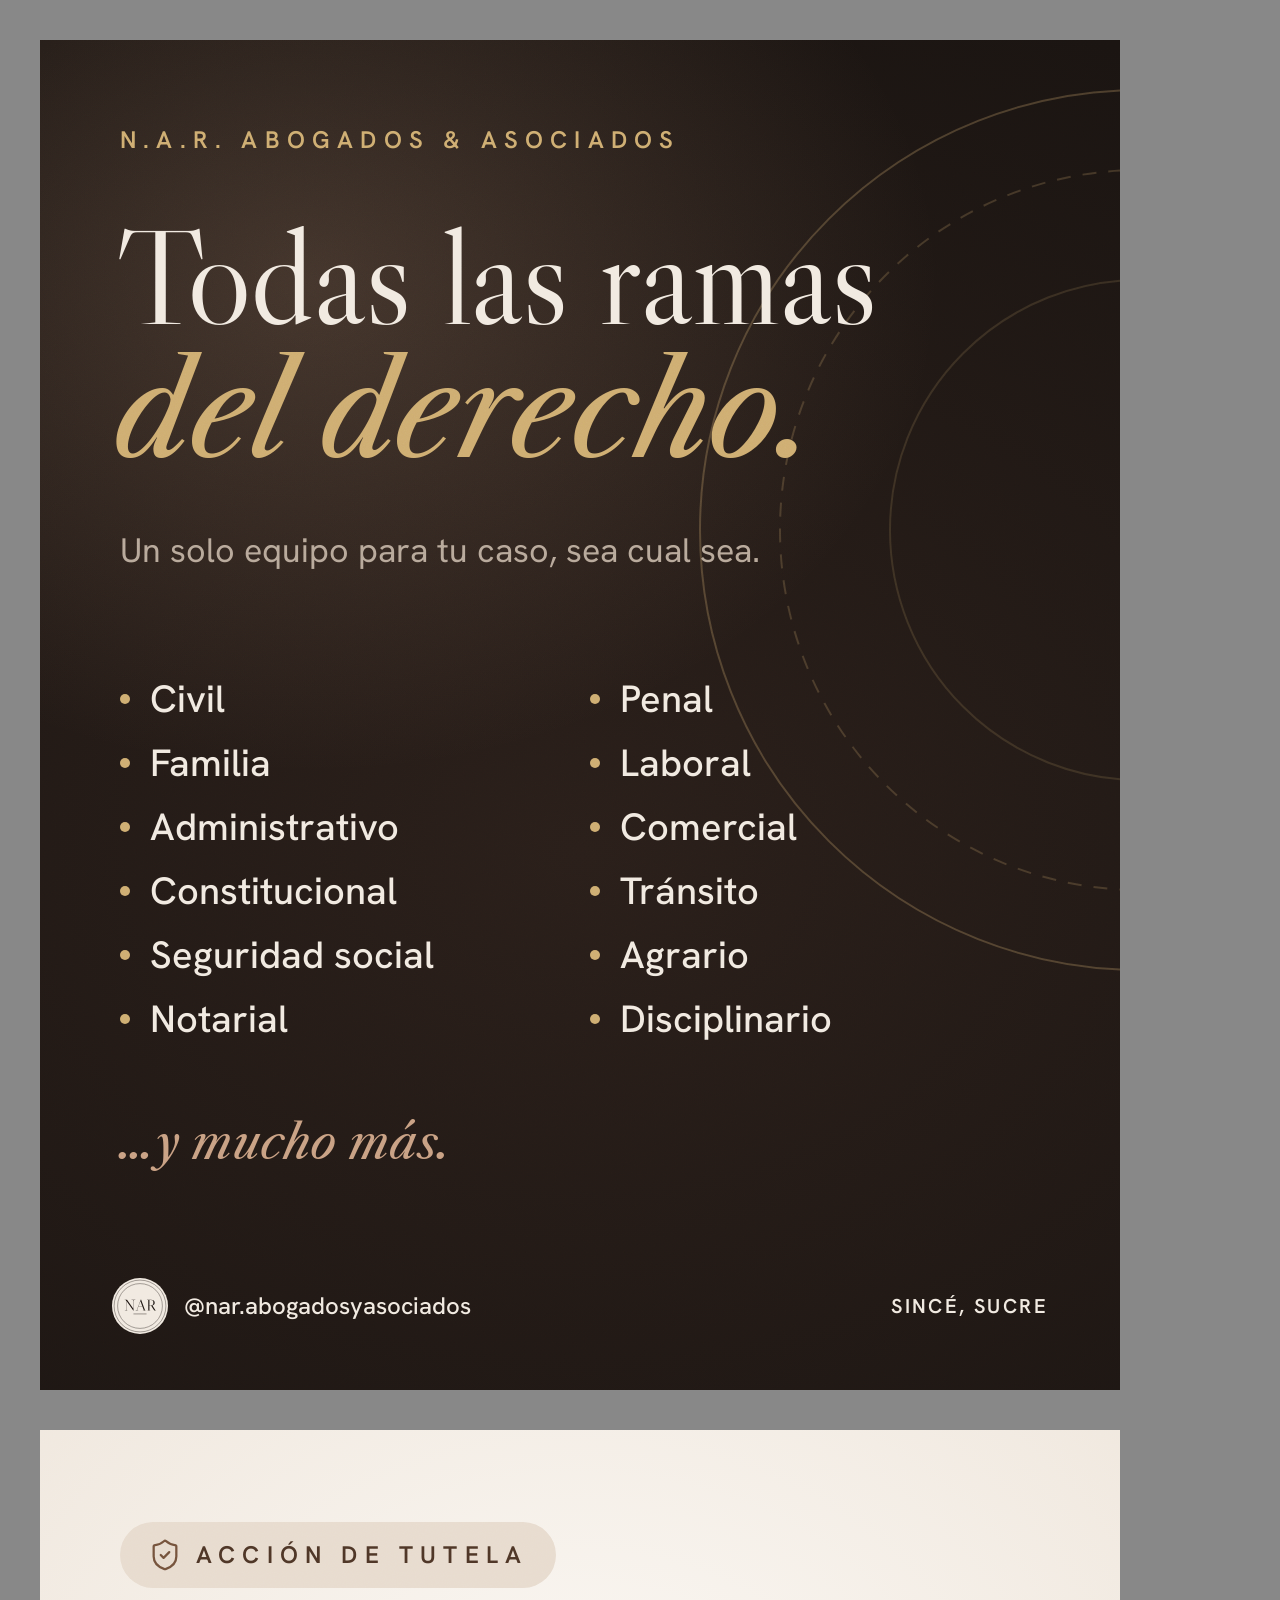
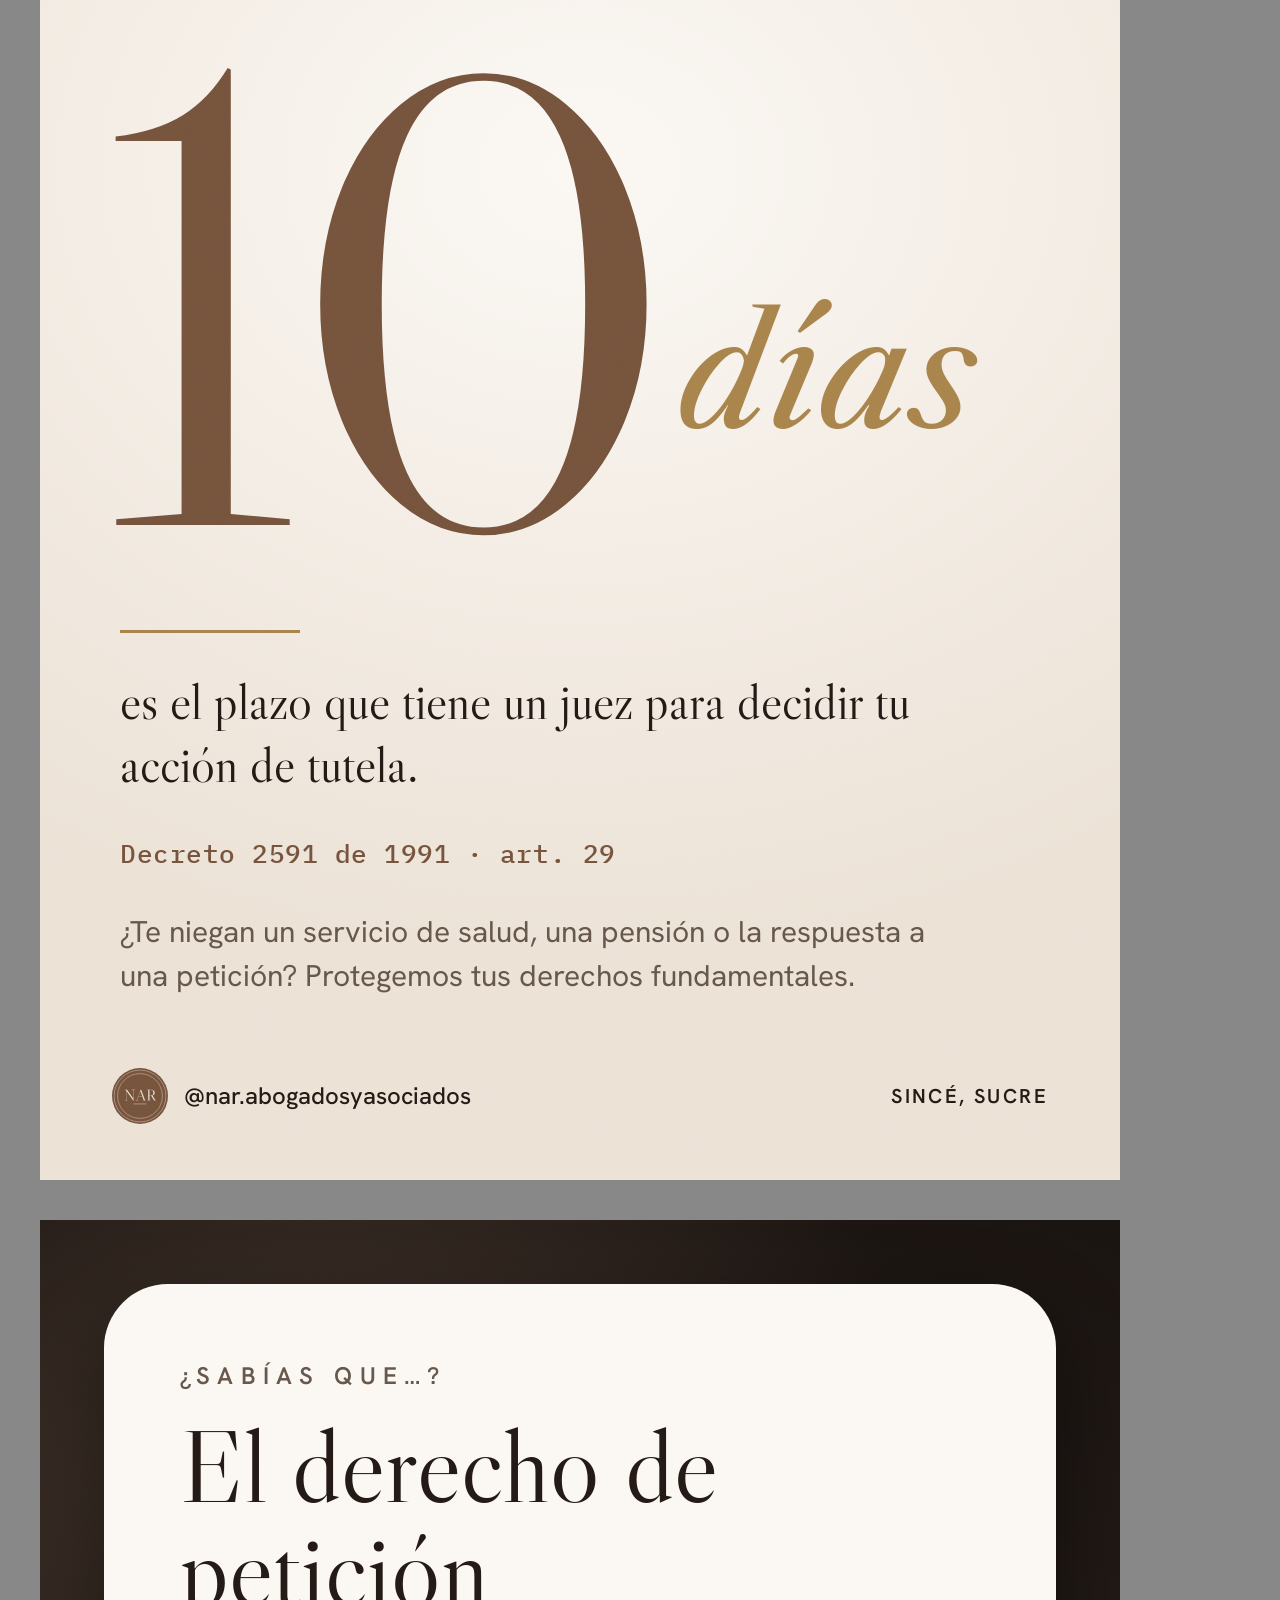
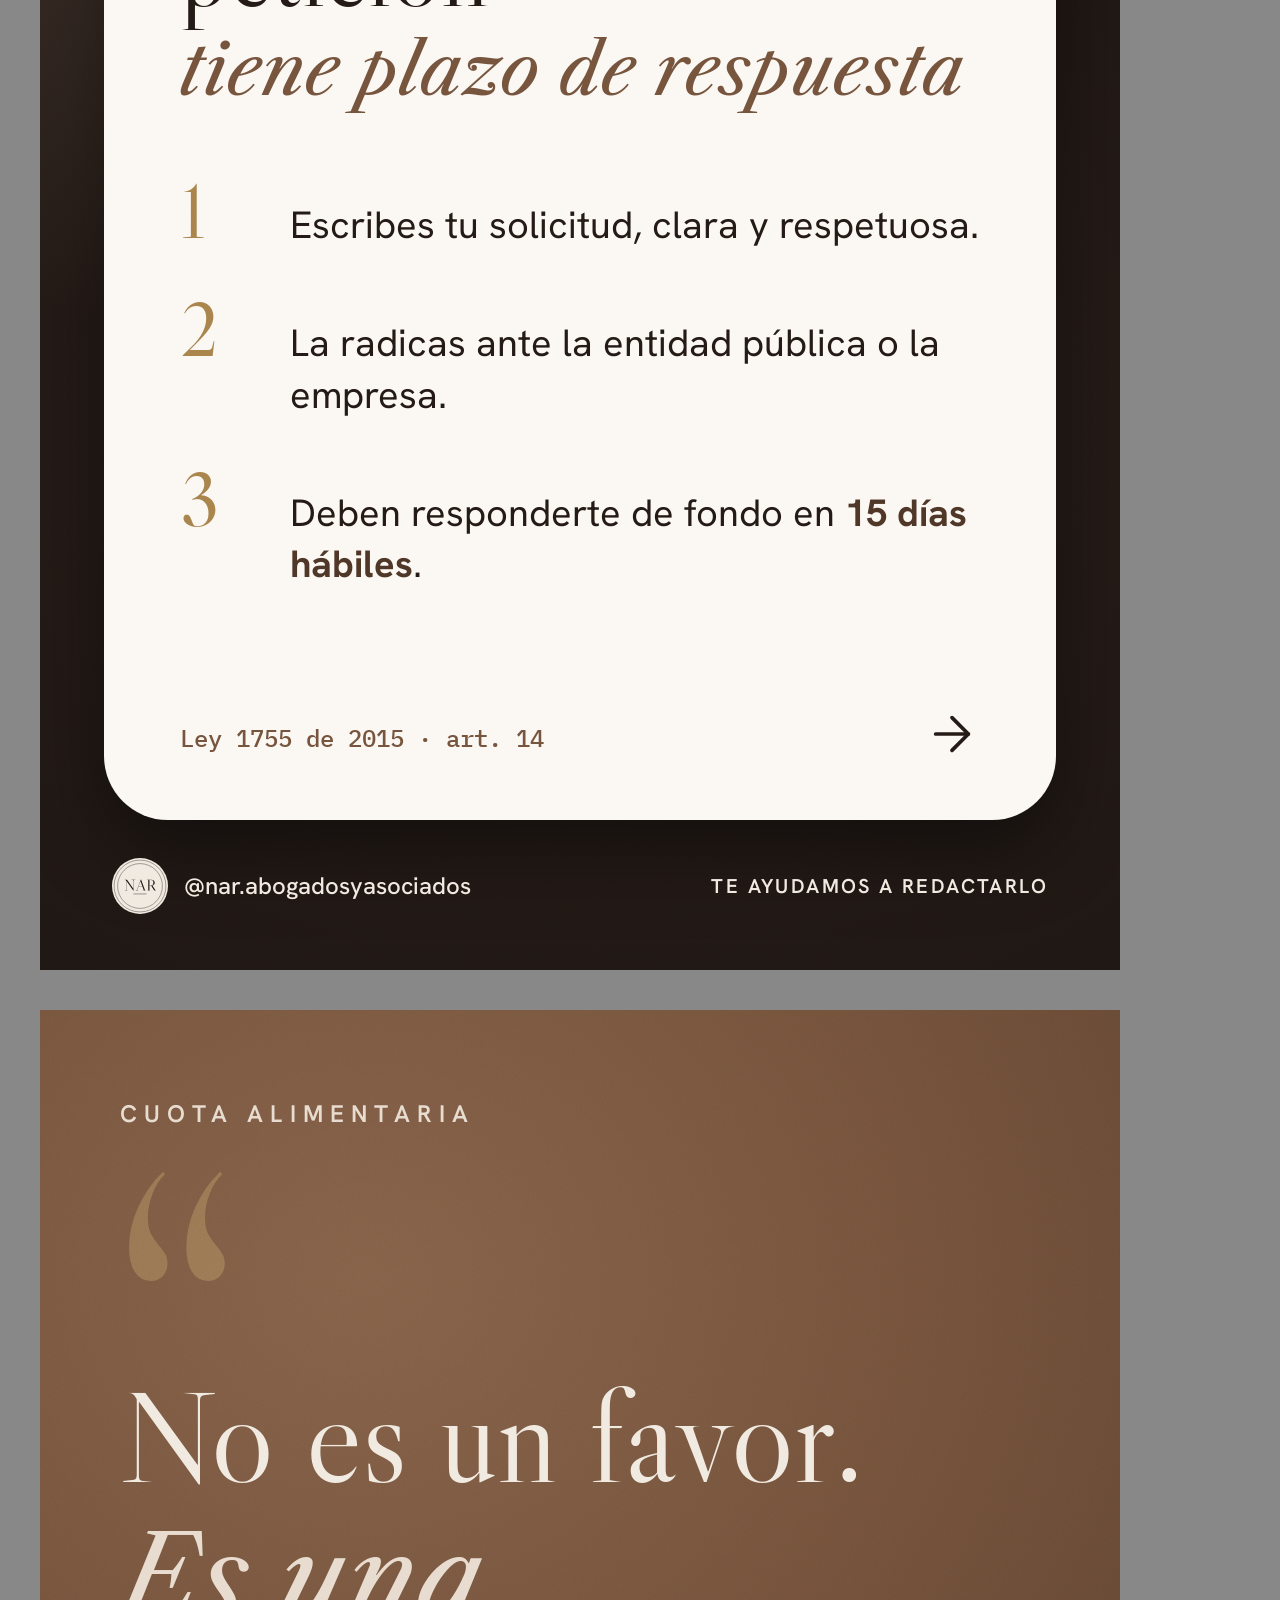
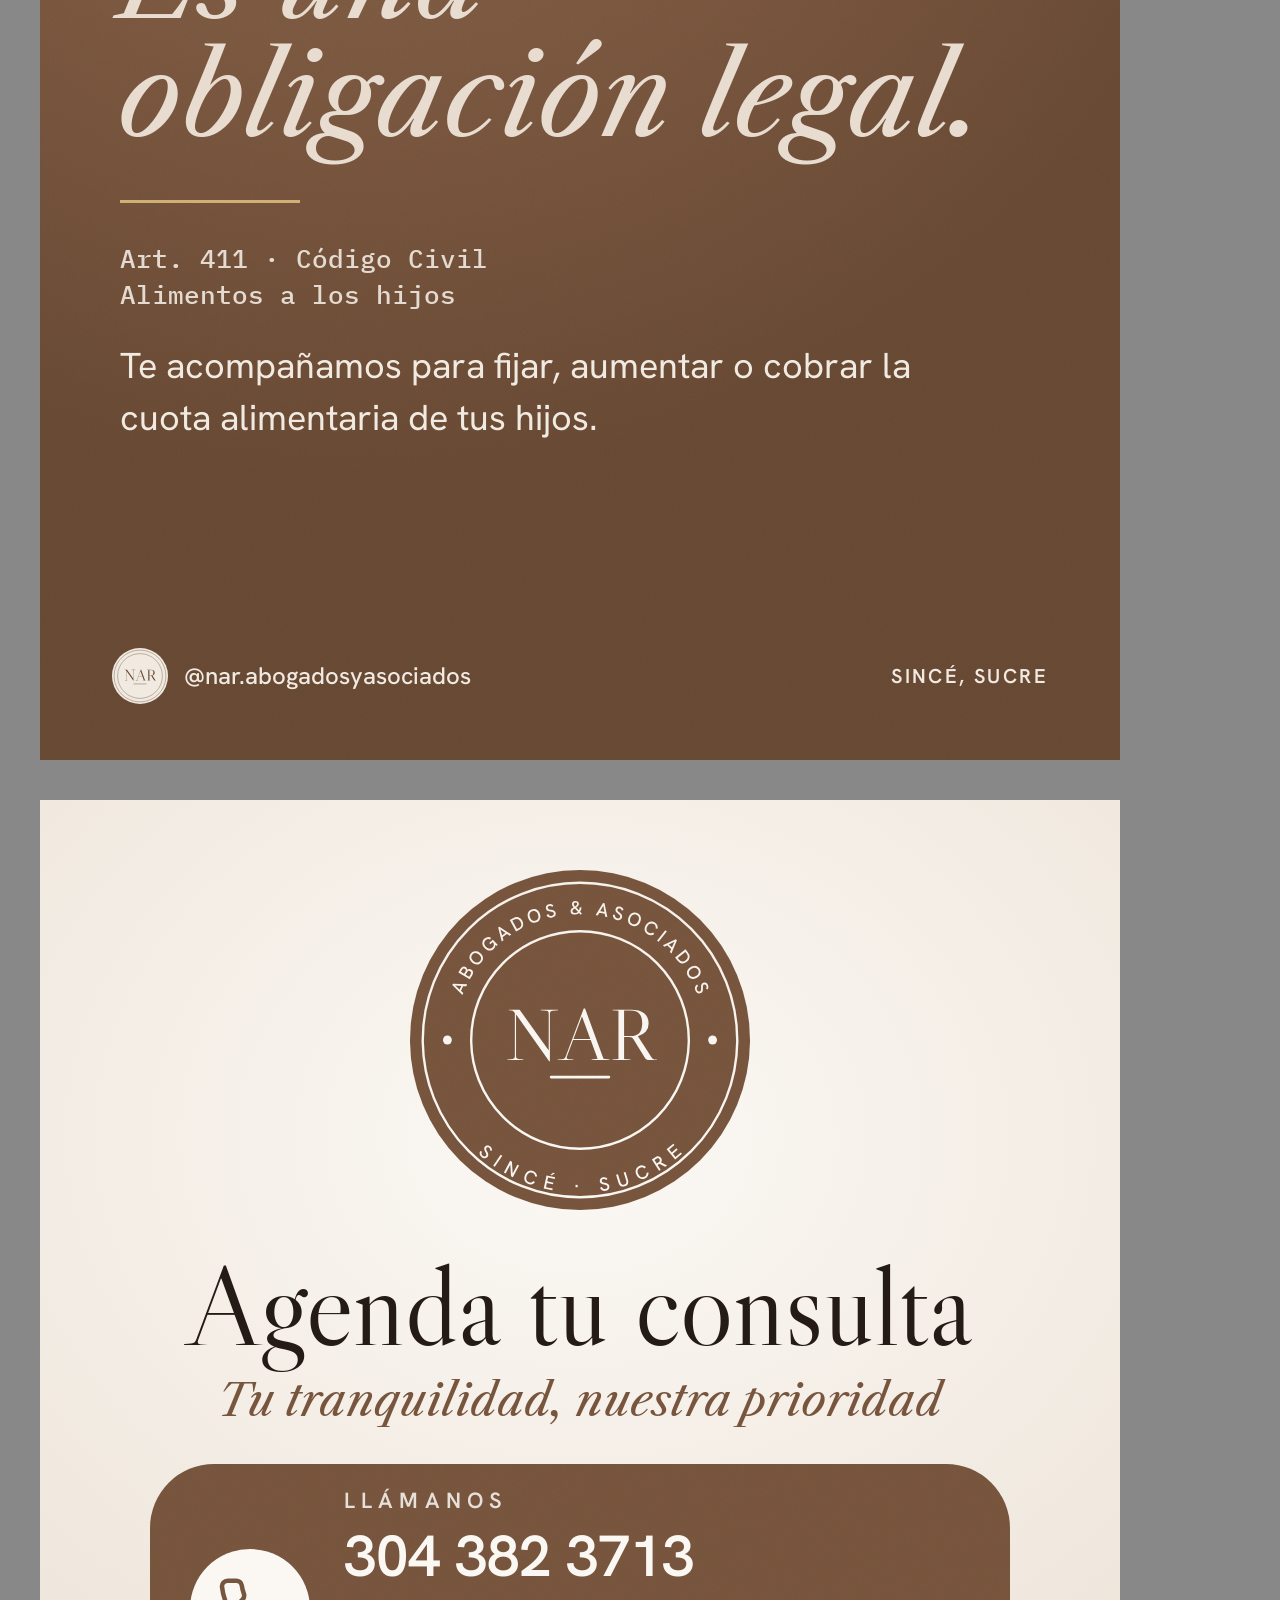
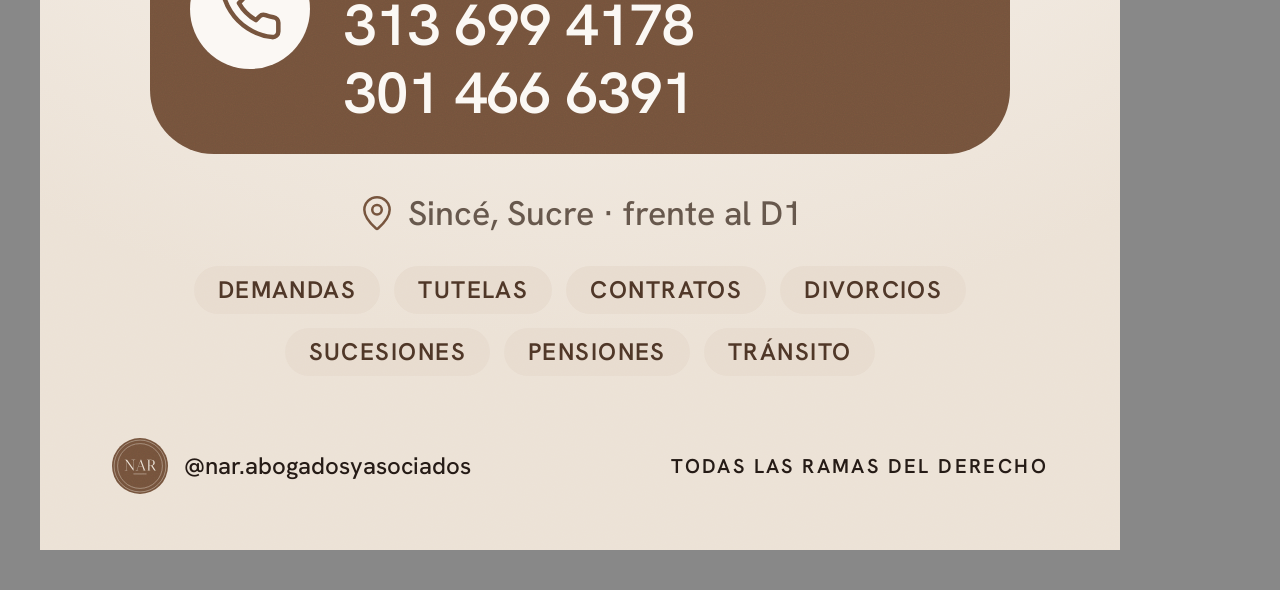
<file: posts/posts.html>
<!doctype html>
<html lang="es">
<head>
<meta charset="utf-8">
<title>N.A.R. — posts de Instagram</title>
<style>
  @font-face { font-family: "Caslon Display"; src: url(../design-system/fonts/LibreCaslonDisplay-Regular.woff2) format("woff2"); }
  @font-face { font-family: "Caslon Text"; font-style: italic; src: url(../design-system/fonts/LibreCaslonText-Italic.woff2) format("woff2"); }
  @font-face { font-family: "Hanken"; font-weight: 100 900; src: url(../design-system/fonts/HankenGrotesk-Variable.woff2) format("woff2"); }
  @font-face { font-family: "Plex Mono"; font-weight: 500; src: url(../design-system/fonts/IBMPlexMono-Medium.woff2) format("woff2"); }

  :root {
    --espresso: #231915; --marfil: #f1eae1; --lino: #f3eee7; --card: #fbf8f4;
    --nogal: #75533c; --nogal-dark: #c9a184; --nogal-strong: #4e3627; --nogal-soft: #e8dccf;
    --laton: #a8834b; --laton-light: #cfae72; --ink: #241a15; --ink-muted: #65564b; --muted-dark: #b8a99b;
    --display: "Caslon Display", Georgia, serif; --serif: "Caslon Text", Georgia, serif;
    --sans: "Hanken", "Helvetica Neue", Arial, sans-serif; --mono: "Plex Mono", ui-monospace, monospace;
  }
  * { box-sizing: border-box; }
  body { margin: 0; background: #888; display: flex; flex-wrap: wrap; gap: 40px; padding: 40px; font-family: var(--sans); }
  .post { position: relative; width: 1080px; height: 1350px; overflow: hidden; flex: none; }
  .post::after { /* film grain */
    content: ""; position: absolute; inset: 0; pointer-events: none; opacity: .09; mix-blend-mode: overlay;
    background-image: url("data:image/svg+xml;utf8,<svg xmlns='http://www.w3.org/2000/svg' width='300' height='300'><filter id='n'><feTurbulence type='fractalNoise' baseFrequency='.9' numOctaves='3' stitchTiles='stitch'/></filter><rect width='100%' height='100%' filter='url(%23n)'/></svg>");
  }
  .dark { background: radial-gradient(900px 700px at 25% 18%, rgba(201,161,132,.22), transparent 70%), radial-gradient(1200px 900px at 50% 60%, #2a1f1a, #1a1411); color: var(--marfil); }
  .light { background: radial-gradient(1000px 800px at 50% 25%, #fbf8f4, #ece2d6); color: var(--ink); }
  .brand { background: radial-gradient(900px 800px at 30% 20%, #86624a, var(--nogal) 60%, #664833); color: var(--marfil); }

  .eyebrow { font: 600 24px/1 var(--sans); letter-spacing: .3em; text-transform: uppercase; }
  .foot { position: absolute; left: 72px; right: 72px; bottom: 56px; display: flex; align-items: center; justify-content: space-between; font: 500 24px/1 var(--sans); }
  .foot .who { display: flex; align-items: center; gap: 16px; }
  .foot img { width: 56px; height: 56px; }
  .foot .where { letter-spacing: .12em; text-transform: uppercase; font-size: 20px; font-weight: 600; }
  i[data-icon] { display: inline-grid; place-items: center; font-style: normal; }
  i[data-icon] svg { width: 100%; height: 100%; }

  /* 1 · Todas las ramas */
  #p1 .rings { position: absolute; right: -470px; top: 40px; width: 900px; height: 900px; }
  #p1 .top { position: absolute; left: 80px; top: 88px; color: var(--laton-light); }
  #p1 h1 { position: absolute; left: 76px; top: 170px; margin: 0; font: 400 136px/.98 var(--display); letter-spacing: -.01em; }
  #p1 h1 em { font: italic 400 128px/1 var(--serif); color: var(--laton-light); }
  #p1 .lead { position: absolute; left: 80px; top: 486px; width: 640px; margin: 0; font: 400 34px/1.45 var(--sans); color: var(--muted-dark); }
  #p1 ul { position: absolute; left: 80px; top: 640px; width: 900px; margin: 0; padding: 0; list-style: none; display: grid; grid-template-columns: 1fr 1fr; gap: 26px 40px; }
  #p1 li { font: 500 38px/1 var(--sans); display: flex; align-items: center; gap: 20px; }
  #p1 li::before { content: ""; width: 10px; height: 10px; border-radius: 50%; background: var(--laton-light); flex: none; }
  #p1 .more { position: absolute; left: 80px; top: 1080px; font: italic 400 46px/1 var(--serif); color: var(--nogal-dark); }
  #p1 .foot { color: var(--marfil); }

  /* 2 · Tutela 10 días */
  #p2 .tag { position: absolute; left: 80px; top: 92px; display: inline-flex; align-items: center; gap: 14px; padding: 16px 28px; border-radius: 999px; background: var(--nogal-soft); color: var(--nogal-strong); }
  #p2 .tag i { width: 34px; height: 34px; color: var(--nogal); }
  #p2 .num { position: absolute; left: 50px; top: 150px; font: 400 640px/1 var(--display); color: var(--nogal); letter-spacing: -.04em; }
  #p2 .dias { position: absolute; left: 640px; top: 470px; font: italic 400 150px/1 var(--serif); color: var(--laton); }
  #p2 .rule { position: absolute; left: 80px; top: 800px; width: 180px; height: 3px; background: var(--laton); }
  #p2 p.what { position: absolute; left: 80px; top: 840px; width: 880px; margin: 0; font: 400 50px/1.25 var(--display); color: var(--ink); }
  #p2 .cite { position: absolute; left: 80px; top: 1010px; font: 500 26px/1 var(--mono); color: var(--nogal); letter-spacing: .02em; }
  #p2 .help { position: absolute; left: 80px; top: 1080px; width: 860px; margin: 0; font: 400 30px/1.45 var(--sans); color: var(--ink-muted); }
  #p2 .foot { color: var(--ink); }

  /* 3 · Derecho de petición (card) */
  #p3 .card { position: absolute; left: 64px; right: 64px; top: 64px; bottom: 150px; border-radius: 64px; background: var(--card); color: var(--ink); padding: 80px 76px; box-shadow: 0 30px 80px rgba(0,0,0,.45); }
  #p3 .eyebrow { color: var(--ink-muted); }
  #p3 h2 { margin: 26px 0 0; font: 400 104px/1 var(--display); }
  #p3 h2 em { display: block; margin-top: 10px; font: italic 400 70px/1.1 var(--serif); color: var(--nogal); }
  #p3 ol { margin: 64px 0 0; padding: 0; list-style: none; display: grid; gap: 40px; }
  #p3 li { display: grid; grid-template-columns: 110px 1fr; align-items: baseline; }
  #p3 li b { font: 400 76px/1 var(--display); color: var(--laton); }
  #p3 li span { font: 400 38px/1.35 var(--sans); }
  #p3 li strong { font-weight: 700; color: var(--nogal-strong); }
  #p3 .cite { position: absolute; left: 76px; bottom: 70px; font: 500 24px/1 var(--mono); color: var(--nogal); }
  #p3 .next { position: absolute; right: 76px; bottom: 58px; width: 56px; height: 56px; color: var(--ink); }
  #p3 .foot { color: var(--marfil); }

  /* 4 · Cita cuota alimentaria */
  #p4 .quote { position: absolute; left: 60px; top: 90px; font: 400 520px/1 var(--display); color: var(--laton-light); opacity: .35; }
  #p4 .top { position: absolute; left: 80px; top: 92px; color: var(--nogal-soft); }
  #p4 h2 { position: absolute; left: 80px; top: 360px; width: 920px; margin: 0; font: 400 132px/1 var(--display); }
  #p4 h2 em { display: block; margin-top: 18px; font: italic 400 112px/1.05 var(--serif); color: var(--nogal-soft); }
  #p4 .rule { position: absolute; left: 80px; top: 790px; width: 180px; height: 3px; background: var(--laton-light); }
  #p4 .cite { position: absolute; left: 80px; top: 830px; font: 500 26px/1.4 var(--mono); color: var(--marfil); opacity: .9; }
  #p4 p.help { position: absolute; left: 80px; top: 930px; width: 860px; margin: 0; font: 400 36px/1.45 var(--sans); color: var(--marfil); }
  #p4 .foot { color: var(--marfil); }

  /* 5 · Agenda tu consulta */
  #p5 .seal { position: absolute; left: 50%; top: 70px; width: 340px; height: 340px; transform: translateX(-50%); }
  #p5 h2 { position: absolute; left: 0; right: 0; top: 450px; margin: 0; text-align: center; font: 400 112px/1 var(--display); }
  #p5 .sub { position: absolute; left: 0; right: 0; top: 578px; text-align: center; font: italic 400 44px/1 var(--serif); color: var(--nogal); }
  #p5 .phone { position: absolute; left: 110px; right: 110px; top: 664px; height: 290px; border-radius: 64px; background: var(--nogal); color: var(--card); display: flex; align-items: center; gap: 34px; padding: 0 40px; }
  #p5 .phone i { width: 120px; height: 120px; border-radius: 50%; background: var(--card); color: var(--nogal); padding: 26px; flex: none; }
  #p5 .phone small { display: block; font: 600 22px/1 var(--sans); letter-spacing: .28em; opacity: .85; margin-bottom: 10px; }
  #p5 .phone span { display: block; font: 600 58px/1.18 var(--sans); font-variant-numeric: tabular-nums; }
  #p5 > .where { position: absolute; left: 0; right: 0; top: 994px; display: flex; justify-content: center; align-items: center; gap: 12px; font: 500 34px/1 var(--sans); color: var(--ink-muted); }
  #p5 > .where i { width: 38px; height: 38px; color: var(--nogal); }
  #p5 .chips { position: absolute; left: 90px; right: 90px; top: 1066px; display: flex; flex-wrap: wrap; justify-content: center; gap: 14px; }
  #p5 .chips span { padding: 12px 24px; border-radius: 999px; background: var(--nogal-soft); color: var(--nogal-strong); font: 600 24px/1 var(--sans); letter-spacing: .06em; text-transform: uppercase; }
  #p5 .foot { color: var(--ink); }
</style>
</head>
<body>

<!-- 1 · Presentación: todas las ramas -->
<section class="post dark" id="p1">
  <svg class="rings" viewBox="0 0 900 900" aria-hidden="true">
    <circle cx="450" cy="450" r="440" fill="none" stroke="#cfae72" stroke-opacity=".28" stroke-width="2"/>
    <circle cx="450" cy="450" r="360" fill="none" stroke="#cfae72" stroke-opacity=".22" stroke-width="2" stroke-dasharray="14 12"/>
    <circle cx="450" cy="450" r="250" fill="none" stroke="#cfae72" stroke-opacity=".16" stroke-width="2"/>
  </svg>
  <div class="eyebrow top">N.A.R. Abogados &amp; Asociados</div>
  <h1>Todas las ramas<br><em>del derecho.</em></h1>
  <p class="lead">Un solo equipo para tu caso, sea cual sea.</p>
  <ul>
    <li>Civil</li><li>Penal</li><li>Familia</li><li>Laboral</li><li>Administrativo</li><li>Comercial</li>
    <li>Constitucional</li><li>Tránsito</li><li>Seguridad social</li><li>Agrario</li><li>Notarial</li><li>Disciplinario</li>
  </ul>
  <div class="more">…y mucho más.</div>
  <div class="foot"><div class="who"><img src="../brand/logo/final/nar-sello-simple-marfil.svg" alt="">@nar.abogadosyasociados</div><div class="where">Sincé, Sucre</div></div>
</section>

<!-- 2 · Dato: tutela en 10 días -->
<section class="post light" id="p2">
  <div class="tag eyebrow"><i data-icon="shield-check"></i>Acción de tutela</div>
  <div class="num">10</div>
  <div class="dias">días</div>
  <div class="rule"></div>
  <p class="what">es el plazo que tiene un juez para decidir tu acción de tutela.</p>
  <div class="cite">Decreto 2591 de 1991 · art. 29</div>
  <p class="help">¿Te niegan un servicio de salud, una pensión o la respuesta a una petición? Protegemos tus derechos fundamentales.</p>
  <div class="foot"><div class="who"><img src="../brand/logo/final/nar-sello-simple-nogal.svg" alt="">@nar.abogadosyasociados</div><div class="where">Sincé, Sucre</div></div>
</section>

<!-- 3 · Educativo: derecho de petición -->
<section class="post dark" id="p3">
  <div class="card">
    <div class="eyebrow">¿Sabías que…?</div>
    <h2>El derecho de petición <em>tiene plazo de respuesta</em></h2>
    <ol>
      <li><b>1</b><span>Escribes tu solicitud, clara y respetuosa.</span></li>
      <li><b>2</b><span>La radicas ante la entidad pública o la empresa.</span></li>
      <li><b>3</b><span>Deben responderte de fondo en <strong>15 días hábiles</strong>.</span></li>
    </ol>
    <div class="cite">Ley 1755 de 2015 · art. 14</div>
    <i class="next" data-icon="arrow-right"></i>
  </div>
  <div class="foot"><div class="who"><img src="../brand/logo/final/nar-sello-simple-marfil.svg" alt="">@nar.abogadosyasociados</div><div class="where">Te ayudamos a redactarlo</div></div>
</section>

<!-- 4 · Frase: cuota alimentaria -->
<section class="post brand" id="p4">
  <div class="quote" aria-hidden="true">“</div>
  <div class="eyebrow top">Cuota alimentaria</div>
  <h2>No es un favor. <em>Es una obligación legal.</em></h2>
  <div class="rule"></div>
  <div class="cite">Art. 411 · Código Civil<br>Alimentos a los hijos</div>
  <p class="help">Te acompañamos para fijar, aumentar o cobrar la cuota alimentaria de tus hijos.</p>
  <div class="foot"><div class="who"><img src="../brand/logo/final/nar-sello-simple-marfil.svg" alt="">@nar.abogadosyasociados</div><div class="where">Sincé, Sucre</div></div>
</section>

<!-- 5 · Llamado a la acción -->
<section class="post light" id="p5">
  <img class="seal" src="../brand/logo/final/nar-sello-nogal.svg" alt="N.A.R. Abogados & Asociados">
  <h2>Agenda tu consulta</h2>
  <div class="sub">Tu tranquilidad, nuestra prioridad</div>
  <div class="phone"><i data-icon="phone"></i><div><small>LLÁMANOS</small><span>304 382 3713</span><span>313 699 4178</span><span>301 466 6391</span></div></div>
  <div class="where"><i data-icon="map-pin"></i>Sincé, Sucre · frente al D1</div>
  <div class="chips"><span>Demandas</span><span>Tutelas</span><span>Contratos</span><span>Divorcios</span><span>Sucesiones</span><span>Pensiones</span><span>Tránsito</span></div>
  <div class="foot"><div class="who"><img src="../brand/logo/final/nar-sello-simple-nogal.svg" alt="">@nar.abogadosyasociados</div><div class="where">Todas las ramas del derecho</div></div>
</section>

<script>
  // Inline the Lucide icons (shared with the video) so they inherit `color`.
  window.POSTS_READY = fetch("../video/assets/icons.json").then((r) => r.json()).then((icons) => {
    document.querySelectorAll("i[data-icon]").forEach((el) => {
      const els = icons[el.dataset.icon] || [];
      const inner = els.map(([tag, a]) => `<${tag} ${Object.entries(a).map(([k, v]) => `${k}="${v}"`).join(" ")}/>`).join("");
      el.innerHTML = `<svg viewBox="0 0 24 24" fill="none" stroke="currentColor" stroke-width="1.6" stroke-linecap="round" stroke-linejoin="round">${inner}</svg>`;
    });
    return document.fonts.ready;
  });
</script>
</body>
</html>
</file>
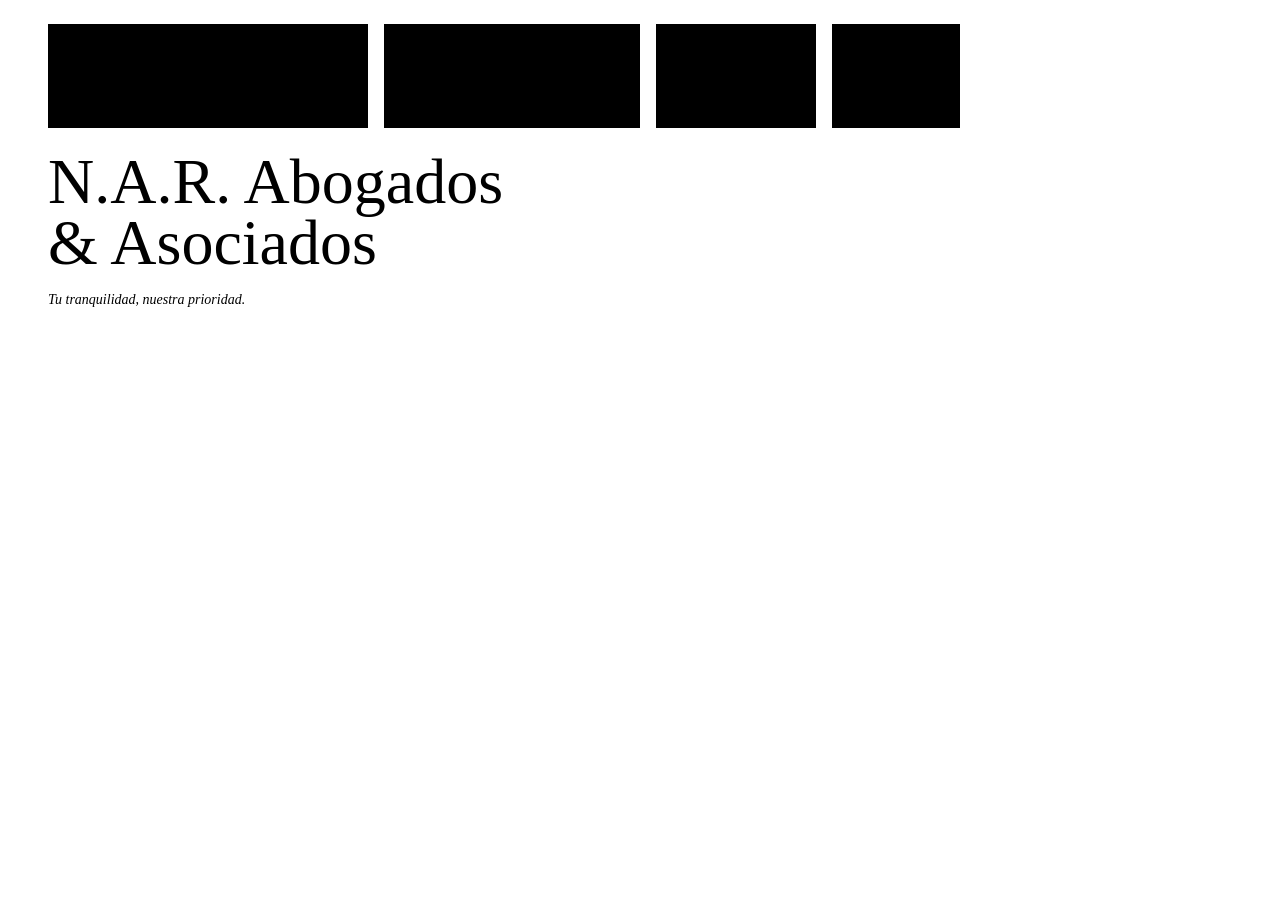
<file: design-system/components/Cover/preview.html>
<!-- @dsCard height=336 -->
<!doctype html>
<html><head><meta charset="utf-8"><title>Cover</title>
<style>
  html, body { margin: 0; background: var(--surface); }
  .cover { position: relative; width: 960px; height: 336px; overflow: hidden; background: var(--surface); }
  .cover svg { position: absolute; left: 0; top: 0; }
  .b-nogal { fill: var(--nogal); }
  .b-ink { fill: var(--ink); }
  .b-tinta { fill: var(--tinta); }
  .b-laton { fill: var(--laton); }
  .blk { rx: var(--radius-lg); }
  .ring-soft { fill: none; stroke: var(--nogal-soft); stroke-width: 2; }
  .ring-laton { fill: none; stroke: var(--laton); stroke-width: 2; }
  .ring-nogal { fill: none; stroke: var(--nogal); stroke-width: 2; }
  .p-soft { fill: var(--nogal-soft); }
  .p-laton { fill: var(--laton); }
  .p-nogal { fill: var(--nogal); }
  .name {
    position: absolute; left: 48px; top: 152px; margin: 0; max-width: 864px;
    font-family: var(--font-display); font-weight: 400; font-size: 64px; line-height: 0.95; color: var(--ink);
  }
  .tag {
    position: absolute; left: 48px; top: 290px; margin: 0; max-width: 440px;
    font-family: var(--font-serif); font-style: italic; font-size: 14px; line-height: 20px; color: var(--ink-muted);
  }
</style></head>
<body>
<div class="cover">
  <svg width="960" height="336" viewBox="0 0 960 336" aria-hidden="true">
    <!--
      blocks: nogal 320×104, ink 256×104, tinta 160×104, laton 160×104 (bleeds right); gaps space-4 (16); corners radius-lg (28)
      arrangement: top-band skeleton (name too wide for the 440px zone) — a strip of unequal bands, largest first, like a row of case folders
      pattern: literal motif, El Sello — the logo's disc and its two rings, as a solid disc of radius-lg (28) with hairline rings at 36 and 44, one seal per block; chosen because the notarial seal is the firm's mark
      scales: space-4 gaps, space-12 (48) inset; disc r = radius-lg 28, rings +space-2 (8) steps; hairline 2px
    -->
    <rect class="blk b-nogal" x="48" y="24" width="320" height="104" />
    <rect class="blk b-ink" x="384" y="24" width="256" height="104" />
    <rect class="blk b-tinta" x="656" y="24" width="160" height="104" />
    <rect class="blk b-laton" x="832" y="24" width="160" height="104" />
    <circle class="p-soft" cx="296" cy="76" r="28" />
    <circle class="ring-soft" cx="296" cy="76" r="36" />
    <circle class="p-laton" cx="568" cy="76" r="28" />
    <circle class="ring-laton" cx="568" cy="76" r="36" />
    <circle class="ring-laton" cx="568" cy="76" r="44" />
    <circle class="ring-soft" cx="760" cy="76" r="28" />
    <circle class="p-nogal" cx="904" cy="76" r="28" />
    <circle class="ring-nogal" cx="904" cy="76" r="36" />
  </svg>
  <h1 class="name">N.A.R. Abogados<br>&amp; Asociados</h1>
  <p class="tag">Tu tranquilidad, nuestra prioridad.</p>
</div>
</body></html>
</file>
